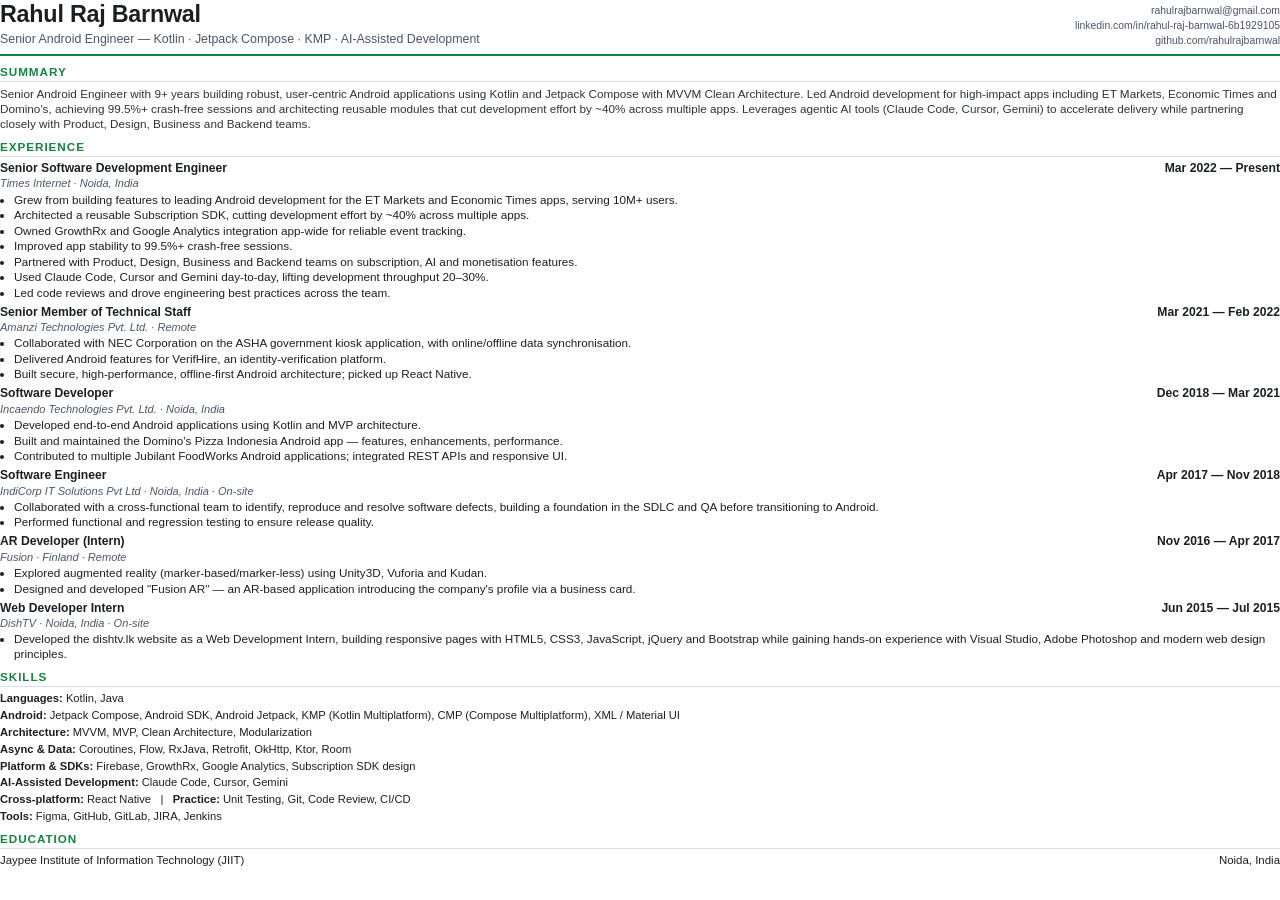
<file: resume.html>
<!DOCTYPE html>
<html lang="en">
<head>
<meta charset="UTF-8">
<title>Rahul Raj Barnwal — Resume</title>
<style>
  @page { size: A4; margin: 12mm 16mm; }
  *{box-sizing:border-box;}
  body{
    font-family: 'Helvetica Neue', Arial, sans-serif;
    color:#1B1F23;
    font-size:8.8pt;
    line-height:1.28;
    margin:0;
  }
  .header{display:flex;justify-content:space-between;align-items:flex-end;border-bottom:2.5px solid #16833E;padding-bottom:6px;margin-bottom:8px;}
  .name{font-size:17.5pt;font-weight:700;letter-spacing:-.01em;}
  .role{font-size:9.3pt;color:#4A5568;margin-top:2px;}
  .contact{text-align:right;font-size:7.8pt;color:#4A5568;line-height:1.45;}
  .contact a{color:#4A5568;text-decoration:none;}

  h2.sec{
    font-size:8.8pt;text-transform:uppercase;letter-spacing:.08em;color:#16833E;
    border-bottom:1px solid #D8DEE4;padding-bottom:2px;margin:8px 0 4px;
  }
  p.summary{margin:0 0 3px;color:#2D3339;}

  .job{margin-bottom:5px;}
  .job-row{display:flex;justify-content:space-between;font-weight:700;font-size:9.1pt;}
  .job-co{font-size:8.3pt;color:#4A5568;font-style:italic;margin-bottom:1px;}
  ul{margin:1px 0 0;padding-left:14px;}
  li{margin-bottom:0.5px;}

  .skill-line{margin-bottom:2.5px;font-size:8.4pt;}
  .skill-line b{color:#1B1F23;}

  .earlier-row{display:flex;justify-content:space-between;font-size:8.2pt;color:#2D3339;margin-bottom:2px;}
  .earlier-row .dates{color:#6B7280;}

  .edu-row{display:flex;justify-content:space-between;font-size:8.6pt;}
</style>
</head>
<body>

  <div class="header">
    <div>
      <div class="name">Rahul Raj Barnwal</div>
      <div class="role">Senior Android Engineer — Kotlin · Jetpack Compose · KMP · AI-Assisted Development</div>
    </div>
    <div class="contact">
      <a href="mailto:rahulrajbarnwal@gmail.com">rahulrajbarnwal@gmail.com</a><br>
      linkedin.com/in/rahul-raj-barnwal-6b1929105<br>
      github.com/rahulrajbarnwal
    </div>
  </div>

  <h2 class="sec">Summary</h2>
  <p class="summary">
    Senior Android Engineer with 9+ years building robust, user-centric Android applications using Kotlin and
    Jetpack Compose with MVVM Clean Architecture. Led Android development for high-impact apps including ET Markets,
    Economic Times and Domino's, achieving 99.5%+ crash-free sessions and architecting reusable modules that cut
    development effort by ~40% across multiple apps. Leverages agentic AI tools (Claude Code, Cursor, Gemini) to
    accelerate delivery while partnering closely with Product, Design, Business and Backend teams.
  </p>

  <h2 class="sec">Experience</h2>

  <div class="job">
    <div class="job-row"><span>Senior Software Development Engineer</span><span>Mar 2022 — Present</span></div>
    <div class="job-co">Times Internet · Noida, India</div>
    <ul>
      <li>Grew from building features to leading Android development for the ET Markets and Economic Times apps, serving 10M+ users.</li>
      <li>Architected a reusable Subscription SDK, cutting development effort by ~40% across multiple apps.</li>
      <li>Owned GrowthRx and Google Analytics integration app-wide for reliable event tracking.</li>
      <li>Improved app stability to 99.5%+ crash-free sessions.</li>
      <li>Partnered with Product, Design, Business and Backend teams on subscription, AI and monetisation features.</li>
      <li>Used Claude Code, Cursor and Gemini day-to-day, lifting development throughput 20–30%.</li>
      <li>Led code reviews and drove engineering best practices across the team.</li>
    </ul>
  </div>

  <div class="job">
    <div class="job-row"><span>Senior Member of Technical Staff</span><span>Mar 2021 — Feb 2022</span></div>
    <div class="job-co">Amanzi Technologies Pvt. Ltd. · Remote</div>
    <ul>
      <li>Collaborated with NEC Corporation on the ASHA government kiosk application, with online/offline data synchronisation.</li>
      <li>Delivered Android features for VerifHire, an identity-verification platform.</li>
      <li>Built secure, high-performance, offline-first Android architecture; picked up React Native.</li>
    </ul>
  </div>

  <div class="job">
    <div class="job-row"><span>Software Developer</span><span>Dec 2018 — Mar 2021</span></div>
    <div class="job-co">Incaendo Technologies Pvt. Ltd. · Noida, India</div>
    <ul>
      <li>Developed end-to-end Android applications using Kotlin and MVP architecture.</li>
      <li>Built and maintained the Domino's Pizza Indonesia Android app — features, enhancements, performance.</li>
      <li>Contributed to multiple Jubilant FoodWorks Android applications; integrated REST APIs and responsive UI.</li>
    </ul>
  </div>

  <div class="job">
    <div class="job-row"><span>Software Engineer</span><span>Apr 2017 — Nov 2018</span></div>
    <div class="job-co">IndiCorp IT Solutions Pvt Ltd · Noida, India · On-site</div>
    <ul>
      <li>Collaborated with a cross-functional team to identify, reproduce and resolve software defects, building a foundation in the SDLC and QA before transitioning to Android.</li>
      <li>Performed functional and regression testing to ensure release quality.</li>
    </ul>
  </div>

  <div class="job">
    <div class="job-row"><span>AR Developer (Intern)</span><span>Nov 2016 — Apr 2017</span></div>
    <div class="job-co">Fusion · Finland · Remote</div>
    <ul>
      <li>Explored augmented reality (marker-based/marker-less) using Unity3D, Vuforia and Kudan.</li>
      <li>Designed and developed "Fusion AR" — an AR-based application introducing the company's profile via a business card.</li>
    </ul>
  </div>

  <div class="job">
    <div class="job-row"><span>Web Developer Intern</span><span>Jun 2015 — Jul 2015</span></div>
    <div class="job-co">DishTV · Noida, India · On-site</div>
    <ul>
      <li>Developed the dishtv.lk website as a Web Development Intern, building responsive pages with HTML5, CSS3, JavaScript, jQuery and Bootstrap while gaining hands-on experience with Visual Studio, Adobe Photoshop and modern web design principles.</li>
    </ul>
  </div>

  <h2 class="sec">Skills</h2>
  <div class="skill-line"><b>Languages:</b> Kotlin, Java</div>
  <div class="skill-line"><b>Android:</b> Jetpack Compose, Android SDK, Android Jetpack, KMP (Kotlin Multiplatform), CMP (Compose Multiplatform), XML / Material UI</div>
  <div class="skill-line"><b>Architecture:</b> MVVM, MVP, Clean Architecture, Modularization</div>
  <div class="skill-line"><b>Async &amp; Data:</b> Coroutines, Flow, RxJava, Retrofit, OkHttp, Ktor, Room</div>
  <div class="skill-line"><b>Platform &amp; SDKs:</b> Firebase, GrowthRx, Google Analytics, Subscription SDK design</div>
  <div class="skill-line"><b>AI-Assisted Development:</b> Claude Code, Cursor, Gemini</div>
  <div class="skill-line"><b>Cross-platform:</b> React Native &nbsp; | &nbsp; <b>Practice:</b> Unit Testing, Git, Code Review, CI/CD</div>
  <div class="skill-line"><b>Tools:</b> Figma, GitHub, GitLab, JIRA, Jenkins</div>

  <h2 class="sec">Education</h2>
  <div class="edu-row"><span>Jaypee Institute of Information Technology (JIIT)</span><span>Noida, India</span></div>

</body>
</html>
</file>
